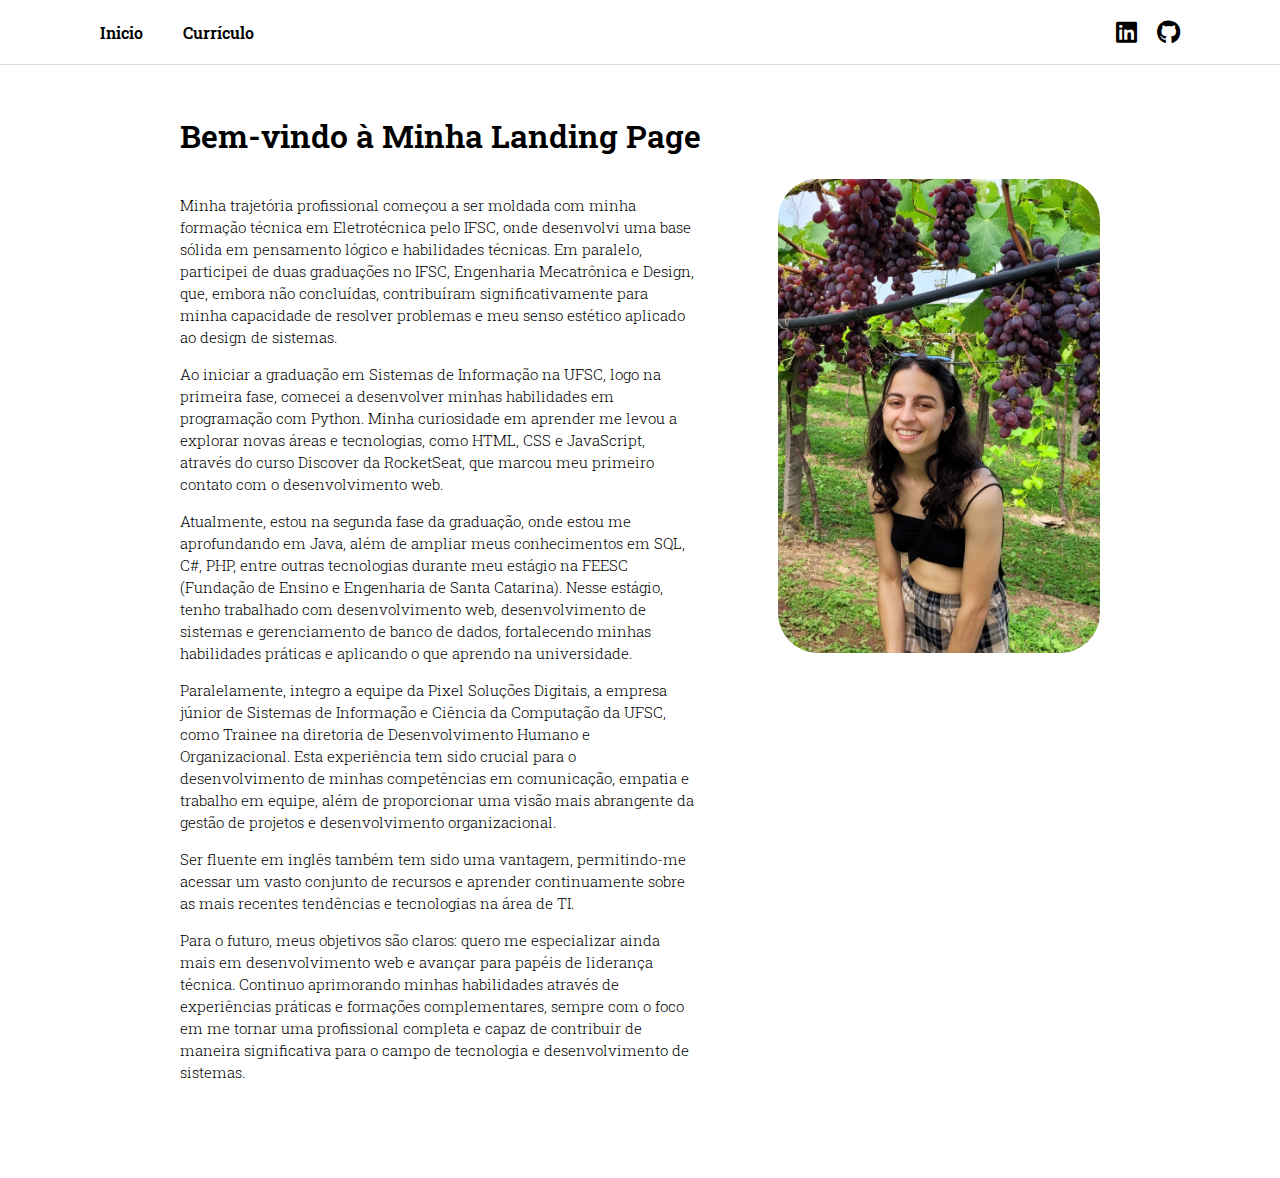
<file: index.html>
<!DOCTYPE html>
<html lang="pt-BR">
  <head>
    <meta charset="UTF-8" />
    <meta name="viewport" content="width=device-width, initial-scale=1.0" />
    <title>Minha Landing Page</title>
    <link rel="stylesheet" href="style.css" />
    <link rel="preconnect" href="https://fonts.googleapis.com" />
    <link rel="preconnect" href="https://fonts.gstatic.com" crossorigin />
    <link
      href="https://fonts.googleapis.com/css2?family=Roboto+Slab:wght@100..900&display=swap"
      rel="stylesheet"
    />
    <link rel="stylesheet" href="https://cdnjs.cloudflare.com/ajax/libs/font-awesome/6.0.0-beta3/css/all.min.css">
  </head>
  <body>
    <header>
      <div class="links">
        <a href="/">Inicio</a>
        <a href="/curriculo.html">Currículo</a>
      </div>
      <div class="redes">
        <a href="https://www.linkedin.com/in/giulia-de-bem-rizzieri-033923191" target="_blank" class="icone">
          <i class="fab fa-linkedin"></i>
        </a>
        <a href="https://github.com/GiuliadBem" target="_blank" class="icone">
          <i class="fab fa-github"></i>
        </a>
      </div>
    </header>
    <section id="main">
      <section>
        <h1>Bem-vindo à Minha Landing Page</h1>
        <div class="container-perfil">
          <div>
            <p>
              Minha trajetória profissional começou a ser moldada com minha
              formação técnica em Eletrotécnica pelo IFSC, onde desenvolvi uma
              base sólida em pensamento lógico e habilidades técnicas. Em
              paralelo, participei de duas graduações no IFSC, Engenharia
              Mecatrônica e Design, que, embora não concluídas, contribuíram
              significativamente para minha capacidade de resolver problemas e
              meu senso estético aplicado ao design de sistemas.
            </p>

            <p>
              Ao iniciar a graduação em Sistemas de Informação na UFSC, logo na
              primeira fase, comecei a desenvolver minhas habilidades em
              programação com Python. Minha curiosidade em aprender me levou a
              explorar novas áreas e tecnologias, como HTML, CSS e JavaScript,
              através do curso Discover da RocketSeat, que marcou meu primeiro
              contato com o desenvolvimento web.
            </p>

            <p>
              Atualmente, estou na segunda fase da graduação, onde estou me
              aprofundando em Java, além de ampliar meus conhecimentos em SQL,
              C#, PHP, entre outras tecnologias durante meu estágio na FEESC
              (Fundação de Ensino e Engenharia de Santa Catarina). Nesse
              estágio, tenho trabalhado com desenvolvimento web, desenvolvimento
              de sistemas e gerenciamento de banco de dados, fortalecendo minhas
              habilidades práticas e aplicando o que aprendo na universidade.
            </p>

            <p>
              Paralelamente, integro a equipe da Pixel Soluções Digitais, a
              empresa júnior de Sistemas de Informação e Ciência da Computação
              da UFSC, como Trainee na diretoria de Desenvolvimento Humano e
              Organizacional. Esta experiência tem sido crucial para o
              desenvolvimento de minhas competências em comunicação, empatia e
              trabalho em equipe, além de proporcionar uma visão mais abrangente
              da gestão de projetos e desenvolvimento organizacional.
            </p>

            <p>
              Ser fluente em inglês também tem sido uma vantagem, permitindo-me
              acessar um vasto conjunto de recursos e aprender continuamente
              sobre as mais recentes tendências e tecnologias na área de TI.
            </p>

            <p>
              Para o futuro, meus objetivos são claros: quero me especializar
              ainda mais em desenvolvimento web e avançar para papéis de
              liderança técnica. Continuo aprimorando minhas habilidades através
              de experiências práticas e formações complementares, sempre com o
              foco em me tornar uma profissional completa e capaz de contribuir
              de maneira significativa para o campo de tecnologia e
              desenvolvimento de sistemas.
            </p>
          </div>
          <img src="assets/foto_eu.JPG" alt="Foto da Giulia" class="perfil" />
        </div>
    </section>
  </body>
</html>
</file>
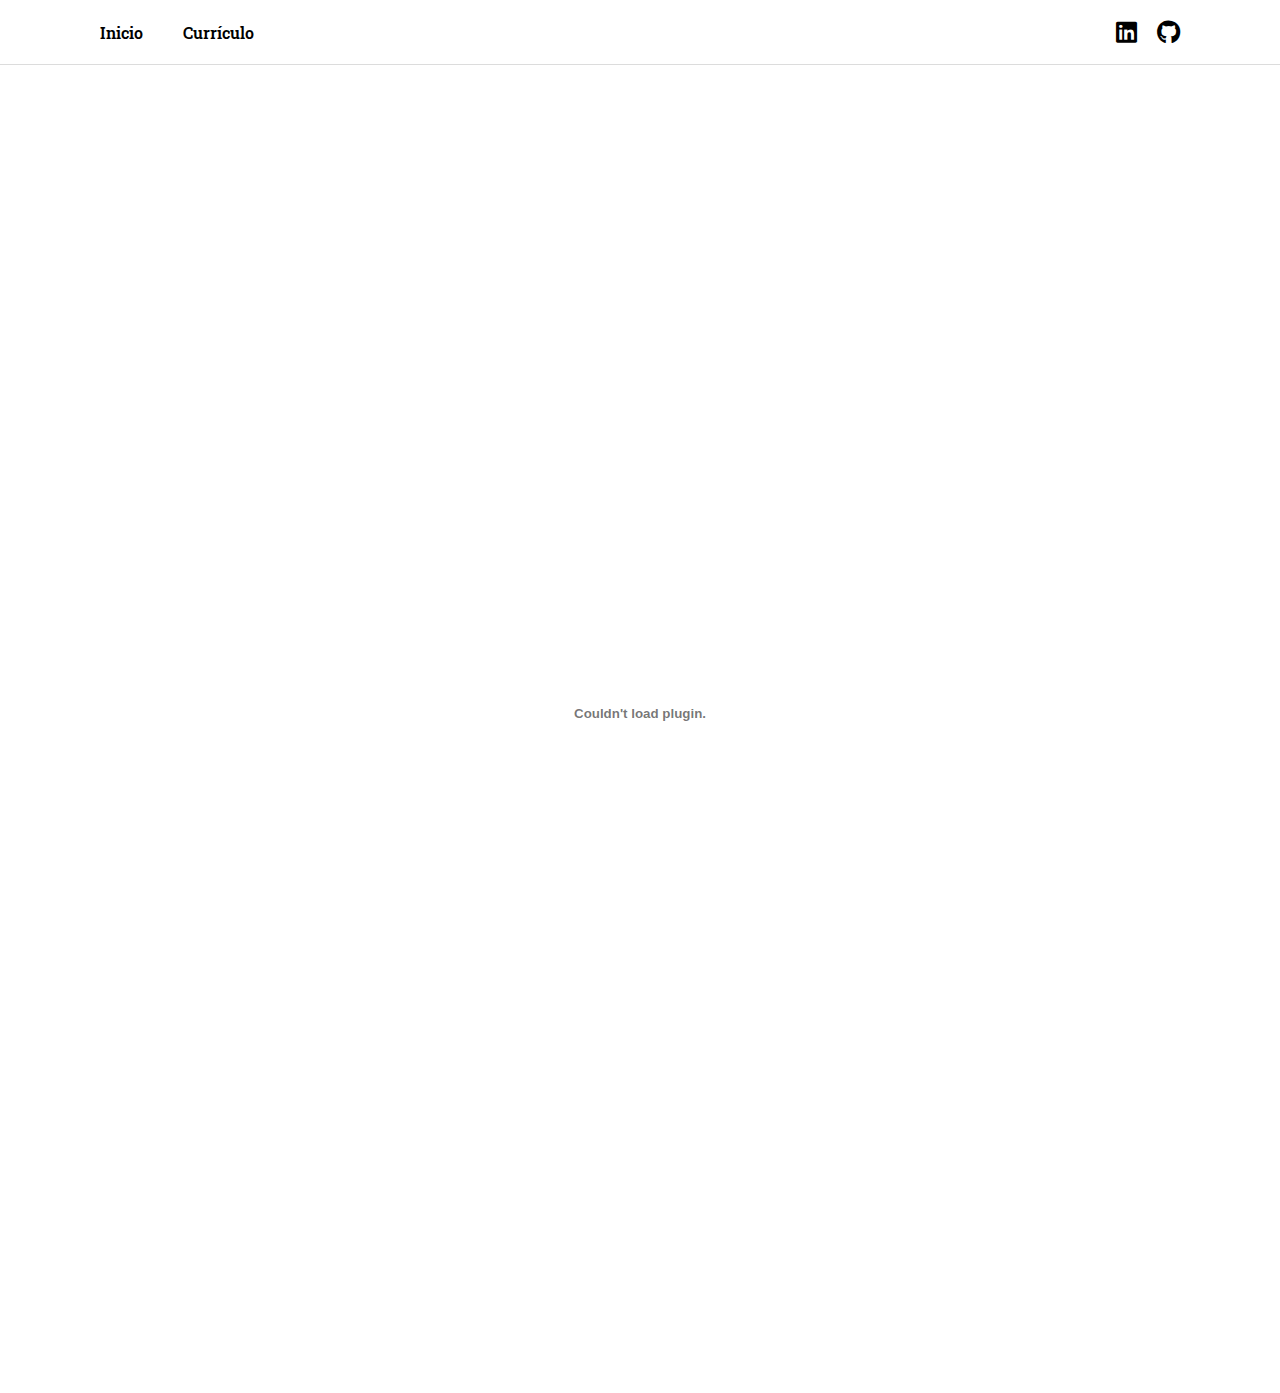
<file: curriculo.html>
<!DOCTYPE html>
<html lang="pt-BR">
  <head>
    <meta charset="UTF-8" />
    <meta name="viewport" content="width=device-width, initial-scale=1.0" />
    <title>Meu Currículo</title>
    <link rel="stylesheet" href="style.css" />
    <link rel="preconnect" href="https://fonts.googleapis.com" />
    <link rel="preconnect" href="https://fonts.gstatic.com" crossorigin />
    <link
      href="https://fonts.googleapis.com/css2?family=Roboto+Slab:wght@100..900&display=swap"
      rel="stylesheet"
    />
    <link
      rel="stylesheet"
      href="https://cdnjs.cloudflare.com/ajax/libs/font-awesome/6.0.0-beta3/css/all.min.css"
    />
  </head>
  <body>
    <header>
      <div class="links">
        <a href="/">Inicio</a>
        <a href="/curriculo.html">Currículo</a>
      </div>
      <div class="redes">
        <a
          href="https://www.linkedin.com/in/giulia-de-bem-rizzieri-033923191"
          target="_blank"
          class="icone"
        >
          <i class="fab fa-linkedin"></i>
        </a>
        <a href="https://github.com/GiuliadBem" target="_blank" class="icone">
          <i class="fab fa-github"></i>
        </a>
      </div>
    </header>
    <section id="main">
      <div class="container-curriculo">
        <embed
          src="assets/curriculo_pdf.pdf"
          type="application/pdf"
          class="pdf"
        />
      </div>
    </section>
  </body>
</html>
</file>
<file: style.css>
#main {
  padding-left: 180px;
  padding-right: 180px;
  padding-top: 28px;
  padding-bottom: 80px;
}

header {
  display: flex;
  align-items: center;
  justify-content: space-between;
  padding: 16px;
  border-bottom: 1px solid gainsboro;
  padding-left: 100px;
  padding-right: 100px;
  position: sticky;
  top: 0;
  background-color: white;
}

header a {
  text-decoration: none;
  font-weight: 600;
  color: inherit;
}

body {
  font-family: "Roboto Slab", serif;
  margin: 0;
}

p {
  max-width: 600px;
  font-size: 15px;
  line-height: 22px;
  font-weight: 300;
}

h1 {
  font-weight: 600;
}

.perfil {
  width: 35%;
  object-fit: contain;
  border-radius: 40px;
  position: sticky;
  top: 84px;
}

.container-perfil {
  display: flex;
  align-items: start;
  gap: 80px;
}

.links {
  display: flex;
  gap: 40px;
}

.redes {
  display: flex;
  gap: 20px;
}

.container-curriculo {
  display: flex;
  justify-content: center;
  width: 100%;
  padding-top: 20px;
}

.pdf {
  width: 80%;
  height: 1200px;
}

.icone {
  font-size: 24px;
}

.icone:hover,
header a:hover {
  opacity: 0.6;
}
</file>
